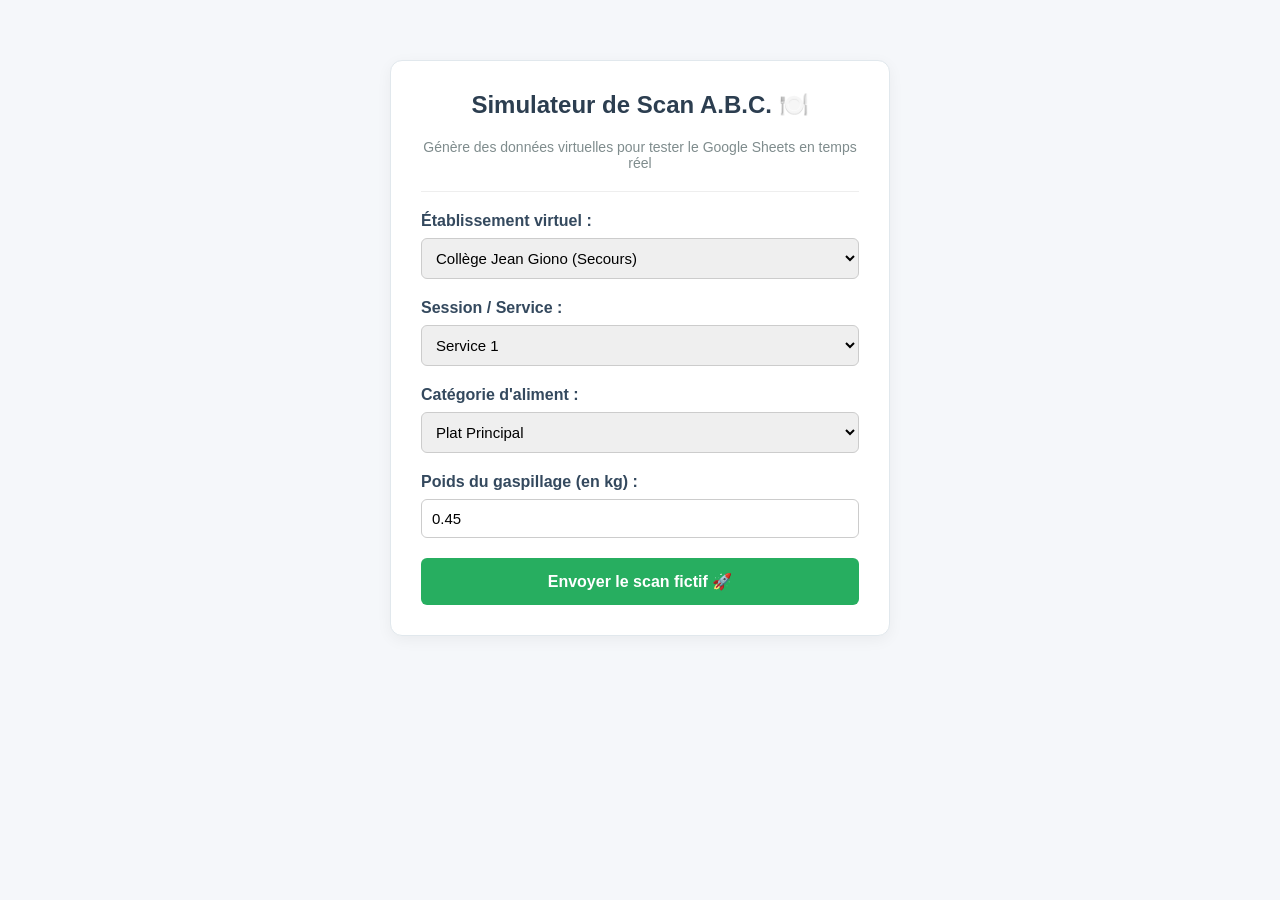
<file: simulateur.html>
<!DOCTYPE html>
<html lang="fr">
<head>
    <meta charset="UTF-8">
    <meta name="viewport" content="width=device-width, initial-scale=1.0">
    <title>Simulateur de Plateau A.B.C.</title>
    <style>
        body { font-family: 'Segoe UI', Tahoma, Geneva, Verdana, sans-serif; max-width: 500px; margin: 40px auto; padding: 20px; background-color: #f5f7fa; }
        .card { background: white; padding: 30px; border-radius: 12px; box-shadow: 0 4px 15px rgba(0,0,0,0.05); border: 1px solid #e1e8ed; }
        h2 { color: #2c3e50; text-align: center; margin-top: 0; }
        p { text-align: center; color: #7f8c8d; font-size: 14px; }
        .form-group { margin-bottom: 20px; }
        label { display: block; margin-bottom: 8px; font-weight: 600; color: #34495e; }
        select, input { width: 100%; padding: 10px; box-sizing: border-box; border: 1px solid #ccc; border-radius: 6px; font-size: 15px; }
        select:focus, input:focus { border-color: #3498db; outline: none; }
        button { width: 100%; padding: 14px; background-color: #27ae60; color: white; border: none; border-radius: 6px; font-size: 16px; cursor: pointer; font-weight: bold; transition: background 0.2s; }
        button:hover { background-color: #219653; }
        #status { margin-top: 20px; padding: 12px; border-radius: 6px; text-align: center; font-weight: bold; display: none; }
        .success { background-color: #d4edda; color: #155724; border: 1px solid #c3e6cb; }
        .error { background-color: #f8d7da; color: #721c24; border: 1px solid #f5c6cb; }
    </style>
</head>
<body>

    <div class="card">
        <h2>Simulateur de Scan A.B.C. 🍽️</h2>
        <p>Génère des données virtuelles pour tester le Google Sheets en temps réel</p>
        <hr style="border: 0; border-top: 1px solid #eee; margin: 20px 0;">

        <div class="form-group">
            <label for="ecole">Établissement virtuel :</label>
            <select id="ecole">
                <option value="">🔄 Chargement de ta liste Sheets...</option>
            </select>
        </div>

        <div class="form-group">
            <label for="service">Session / Service :</label>
            <select id="service">
                <option value="Service 1">Service 1</option>
                <option value="Service 2">Service 2</option>
            </select>
        </div>

        <div class="form-group">
            <label for="categorie">Catégorie d'aliment :</label>
            <select id="categorie">
                <option value="Plat">Plat Principal</option>
                <option value="Entrée">Entrée</option>
                <option value="Dessert">Dessert</option>
                <option value="Pain">Pain</option>
            </select>
        </div>

        <div class="form-group">
            <label for="poids">Poids du gaspillage (en kg) :</label>
            <input type="number" id="poids" step="0.01" value="0.45">
        </div>

        <button onclick="envoyerScanVirtuel()">Envoyer le scan fictif 🚀</button>

        <div id="status"></div>
    </div>

    <script>
        // Ton URL de déploiement officielle synchronisée
        const API_URL = "https://script.google.com/macros/s/AKfycbxGxucOMNYRXRUBySaYOXuP13ut2vNEM0ZFvEyM9DmVPJG0IhmJiwb2Zzzd-Kwq_6U_cw/exec";

        // Chargement automatique des vraies écoles de ton Sheets au démarrage de la page
        window.onload = function() {
            fetch(API_URL)
                .then(response => response.json())
                .then(data => {
                    const select = document.getElementById('ecole');
                    select.innerHTML = '';
                    data.forEach(ecole => {
                        let option = document.createElement('option');
                        option.value = ecole;
                        option.textContent = ecole;
                        select.appendChild(option);
                    });
                })
                .catch(err => {
                    console.error("Erreur de récupération des écoles:", err);
                    document.getElementById('ecole').innerHTML = '<option value="Collège Jean Giono">Collège Jean Giono (Secours)</option>';
                });
        };

        function envoyerScanVirtuel() {
            const statusDiv = document.getElementById('status');
            statusDiv.style.display = 'block';
            statusDiv.className = '';
            statusDiv.textContent = '⏳ Envoi des données au Google Script...';

            const poidsSaisi = parseFloat(document.getElementById('poids').value) || 0;

            // Préparation des données attendues par ton handleLogScan
            const payload = {
                action: "logScan",
                ecole: document.getElementById('ecole').value,
                service: document.getElementById('service').value,
                categorie: document.getElementById('categorie').value,
                poids: poidsSaisi,
                perte_economique: parseFloat((poidsSaisi * 2.25).toFixed(2)), // Simulation de perte (€)
                co2: parseFloat((poidsSaisi * 1.5).toFixed(2)) // Simulation empreinte carbone
            };

            // Envoi de la requête simulée
            fetch(API_URL, {
                method: 'POST',
                mode: 'no-cors', // Évite les blocages de sécurité CORS sur les navigateurs locaux
                headers: { 'Content-Type': 'application/json' },
                body: JSON.stringify(payload)
            })
            .then(() => {
                statusDiv.className = 'success';
                statusDiv.textContent = '✅ Envoyé ! Attends 2 secondes et regarde ton Google Sheets.';
            })
            .catch(err => {
                statusDiv.className = 'error';
                statusDiv.textContent = '❌ Erreur de transmission : ' + err;
            });
        }
    </script>
</body>
</html>
</file>
